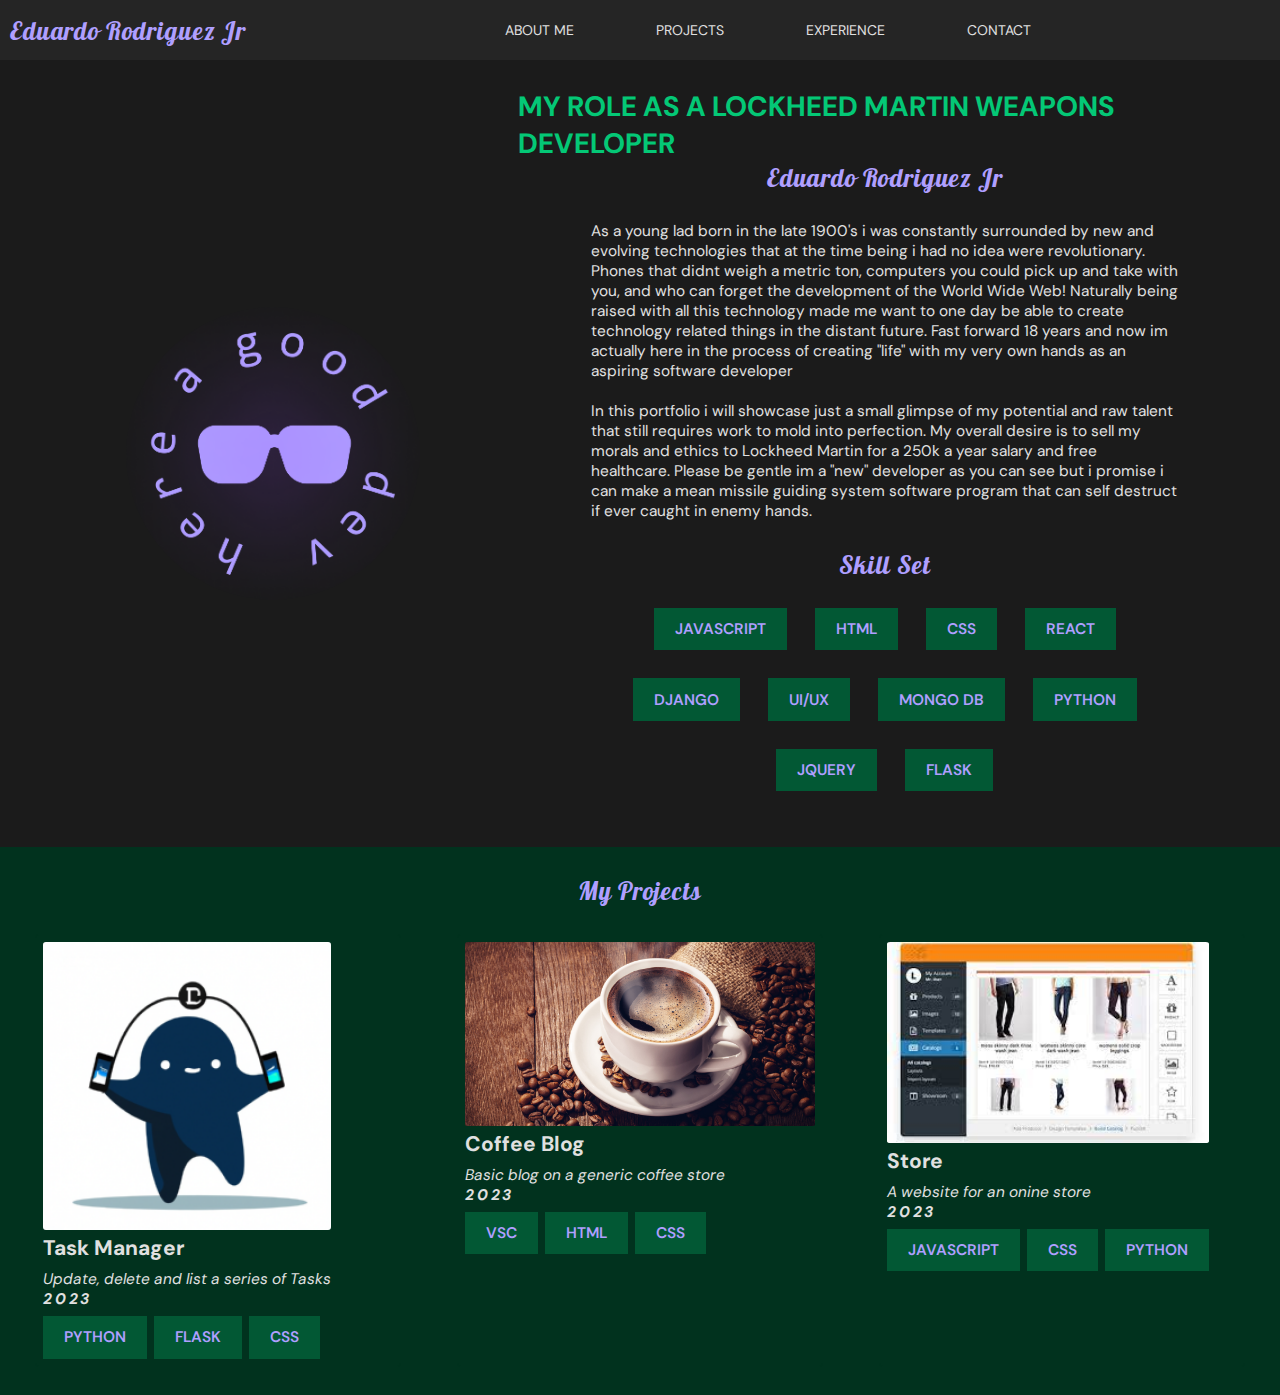
<file: Portfolio/Portfolio/Portfolio/index.html>
<!DOCTYPE html>
<html lang="en">
<head>
    <meta charset="UTF-8">
    <meta name="viewport" content="width=device-width, initial-scale=1.0">
    <link rel="preconnect" href="https://fonts.googleapis.com">
    <link rel="preconnect" href="https://fonts.gstatic.com" crossorigin>
    <link href="https://fonts.googleapis.com/css2?family=DM+Sans:ital,opsz,wght@0,9..40,400;0,9..40,500;0,9..40,600;0,9..40,700;1,9..40,400;1,9..40,500;1,9..40,600;1,9..40,700&family=Lobster&display=swap" rel="stylesheet">
    <link rel="stylesheet" href="./css/base.css">
    <link rel="stylesheet" href="./css/header.css">
    <link rel="stylesheet" href="./css/sections.css">
    <link rel="stylesheet" href="./css/reponsive.css">
    <title>Eduardo Rodriguez Jr | Developer</title>
</head>
<body>
    <header class="center">
        <div class="logo center">
            <a href="">
                <h2>Eduardo Rodriguez Jr</h2>
            </a>
        </div>

        <nav>

            <input type="checkbox" id="nav-check">

            <div class="nav-btn">
                <label for="nav-check">
                    <span></span>
                    <span></span>
                    <span></span>
                </label>
            </div>


            <div class="nav-link center">
                <a href="">
                    About Me
                </a>
                <a href="">
                    Projects
                </a>
                <a href="">
                    Experience
                </a>
                <a href="">
                    Contact
                </a>
            </div>
        </nav>
    </header>
    <section class="about-section">

        <div class="img-container center">
            <img id="about-img" src="./img/logo.png" alt="">
        </div>
        
        <div class="description-container center">

            <div class="center " style="display: flex; flex-direction: column;">
                <h1>My Role as a Lockheed Martin weapons Developer</h1>
                <h2>Eduardo Rodriguez Jr</h2>
            </div>

            <p>
                As a young lad born in the late 1900's i was constantly surrounded by new and evolving technologies that at the time being i had no idea were revolutionary. Phones that didnt weigh a metric ton, computers you could pick up and take with you, and who can forget the development of the World Wide Web! Naturally being raised with all this technology made me want to one day be able to create technology related things in the distant future. Fast forward 18 years and now im actually here in the process of creating "life" with my very own hands as an aspiring software developer
                <br><br>
                In this portfolio i will showcase just a small glimpse of my potential and raw talent that still requires work to mold into perfection. My overall desire is to sell my morals and ethics to Lockheed Martin for a 250k a year salary and free healthcare. Please be gentle im a "new" developer as you can see but i promise i can make a mean missile guiding system software program that can self destruct if ever caught in enemy hands.  
            </p>

            <div class="skills-list center">

                <h2>Skill Set</h2>

                <div class="skills center">

                <label>
                    JavaScript
                </label>
                <label>
                    HTML
                </label>
                <label>
                    CSS
                </label>
                <label>
                    REACT
                </label>
                <label>
                    DJANGO
                </label>
                <label>
                    ui/ux
                </label>
                <label>
                    Mongo DB
                </label>
                <label>
                    Python
                </label>
                <label>
                    JQuery
                </label>
                <label>
                    Flask
                </label>
                </div>

            </div>

        </div>

    </section>

    <section class="projects-section center">
        <h2>My Projects</h2>

        <div class="projects-list">

            <div class="project-card">
                <a href="https://github.com/EduRodgz/task_mgr.git">
                    <img src="./img/task.png" alt="">
                    <p>Task Manager</p>
                    <p>Update, delete and list a series of Tasks</p>
                    <p>2023</p>
                    <div class="technologies center">
                        <label>Python</label>
                        <label>Flask</label>
                        <label>CSS</label>
                    </div>
                </a>
            </div>
            <div class="project-card">
                <a href="https://github.com/EduRodgz/FSDI-101.git">
                    <img src="./img/coffee.jpg" alt="">
                    <p>Coffee Blog</p>
                    <p>Basic blog on a generic coffee store</p>
                    <p>2023</p>
                    <div class="technologies center">
                        <label>VSC</label>
                        <label>HTML</label>
                        <label>CSS</label>
                    </div>
                </a>
            </div>
            <div class="project-card">
                <a href="https://github.com/EduRodgz/reactStore_ch40.git">
                    <img src="./img/catalog.jpg" alt="">
                    <p>Store</p>
                    <p>A website for an onine store</p>
                    <p>2023</p>
                    <div class="technologies center">
                        <label>JavaScript</label>
                        <label>CSS</label>
                        <label>Python</label>
                    </div>
                </a>
            </div>

        </div>
    </section>

</body>
</html>
</file>
<file: Portfolio/Portfolio/Portfolio/css/base.css>
/*Variables*/

:root {
    --primary-color: #AF9FFF;
    --primary-colo-100: #EAE5FF;
    --primry-color-300: #7F66FF;

    --secondary-color: #025834;
    --secondary-color-600: #04C876;
    --secondary-color-900:  #01321E;

    --neutral-color: #e0e0e0;

    --background-color: #1B1B1B;
    
    --surface-color: #252525;

    --lobster-font: 'Lobster', sans-serif;
    --sans-font: 'DM Sans', sans-serif;
}

.center {
    display: flex;
    justify-content: center;
    align-items: center;
}

html {
    font-size: 14px;
    background-color: var(--background-color);
}

*{
    font-family: var(--sans-font);
    margin: 0px;
    padding: 0px;
}

h1{
    color: var(--secondary-color-600);
    font-size: 2rem;
    text-transform: uppercase;
}

h2{
    color: var(--primary-color);
    font-family: var(--lobster-font);
    font-weight: 400;
    letter-spacing: 0.06rem;
    font-size: 1.8rem;
}

p{
    color: var(--neutral-color);
    font-size: 1.1rem;ssss
}
</file>
<file: Portfolio/Portfolio/Portfolio/css/header.css>
header {
    background-color: var(--surface-color);
    height: 60px;
    position: sticky;
    top: 0px;
}

.logo {
    width: 20%;
    height: 100%;
}

nav{
    width: 80%;
    height: 100%;
}

.nav-link{
    height: 100%;
}

a{
    text-decoration: none;
}

.nav-link a {
    color: var(--neutral-color);   
    font-size: 1rem;
    text-transform: uppercase;
    margin: 2%;
    padding: 1% 2%;
}

.nav-link a:hover {
    border-bottom: solid 2px var(--primary-color);
}

.nav-btn span {
    display: block;
    width: 30px;
    height: 3px;
    background-color: var(--neutral-color);
    margin: 6px auto;
}

#nav-check, .nav-btn {
    display: none;
}
</file>
<file: Portfolio/Portfolio/Portfolio/css/sections.css>
.img-container {
    width: 40%;
    
}

#about-img{
    width: 60%;
}

.description-container{
    width: 60%;
    flex-direction: column;
}

.about-section{
    display: flex;
    padding: 2rem;
}

.description-container p{
    width: 80%;
    margin: 2rem 0px;
}

.skills-list{
    flex-direction: column;

}

.skills label, .technologies label {
    color: var(--primary-color);
    background-color: var(--secondary-color);
    font-size: 1.1rem;
    text-transform: uppercase;
    font-weight: 600;
    padding: 0.8rem 1.5rem;
    cursor: initial;
}

.skills{
    width: 70%;
    flex-wrap: wrap;
    padding: 2rem;
    gap: 2rem;
}




.project-card img{
    width: 100%;
    border-radius: 1%;
}

.project-card{
    width: 25rem;
    display: flex;
    flex-wrap: wrap;
    padding: 0.5rem;
    border: 1px solid var(--secondary-color-900);
    border-radius: 1%
}

.project-card:hover{
    opacity: 0.5;
    border: 1px solid var(--secondary-color);
}

.projects-list{
    display:flex;
    flex-wrap: wrap;
    justify-content: center;
    width: 100%;
    gap: 4rem;
    margin-top: 2rem;
}

.projects-section{
    flex-direction: column;
    padding: 2rem;
    background-color: var(--secondary-color-900);
}

.technologies{
    justify-content: flex-start;
    flex-wrap: wrap;
    gap: 0.5rem;
    margin-top: 0.5rem;
}

a p:nth-child(2){
    font-size: 1.5rem;
    font-weight: bolder;
    margin-bottom: 0.5rem;
}

a p:nth-child(3){
    font-style: italic;
}

a p:nth-child(4){
    font-style: italic;
    font-weight: bolder;
    letter-spacing: 0.2rem;
    margin-bottom: 0.5rem;
}
</file>
<file: Portfolio/Portfolio/Portfolio/css/reponsive.css>
@media(max-width:640px){ 
    html{font-size: 10px;}

    label{
        cursor: pointer;
    }
    
    .nav-btn{
        display: inline-block;
    }
    header {
        flex-direction:column ;
        height: max-content;
        padding: 2%;
    }
    .nav-link{
        flex-direction: column;
    }

    #nav-check:not(:checked)~.nav-link{
    height: 0px;
    overflow: hidden;
    }

    #nav-check:checked~.nav-link{
    height: auto;
    overflow: auto;
    }
}

@media((min-width:640px) and (max-width:1007px)){
    html{font-size: 12px;}

.about-section{
    flex-direction: column;
    align-items:center;
    justify-content: center;
}
.description-container{
    width: 100%;
}

.img-container {
    margin-bottom: 4rem ;
}

.projects-card{
    width: 100%;
}

.projects-card a{
    width: 100%;
    flex-direction: column;
    height: min-content;
}

.projects-card a img{
    width: 100%;
    height: 25rem;
    object-fit: cover;
    object-position: center 50%;
}
}
</file>
